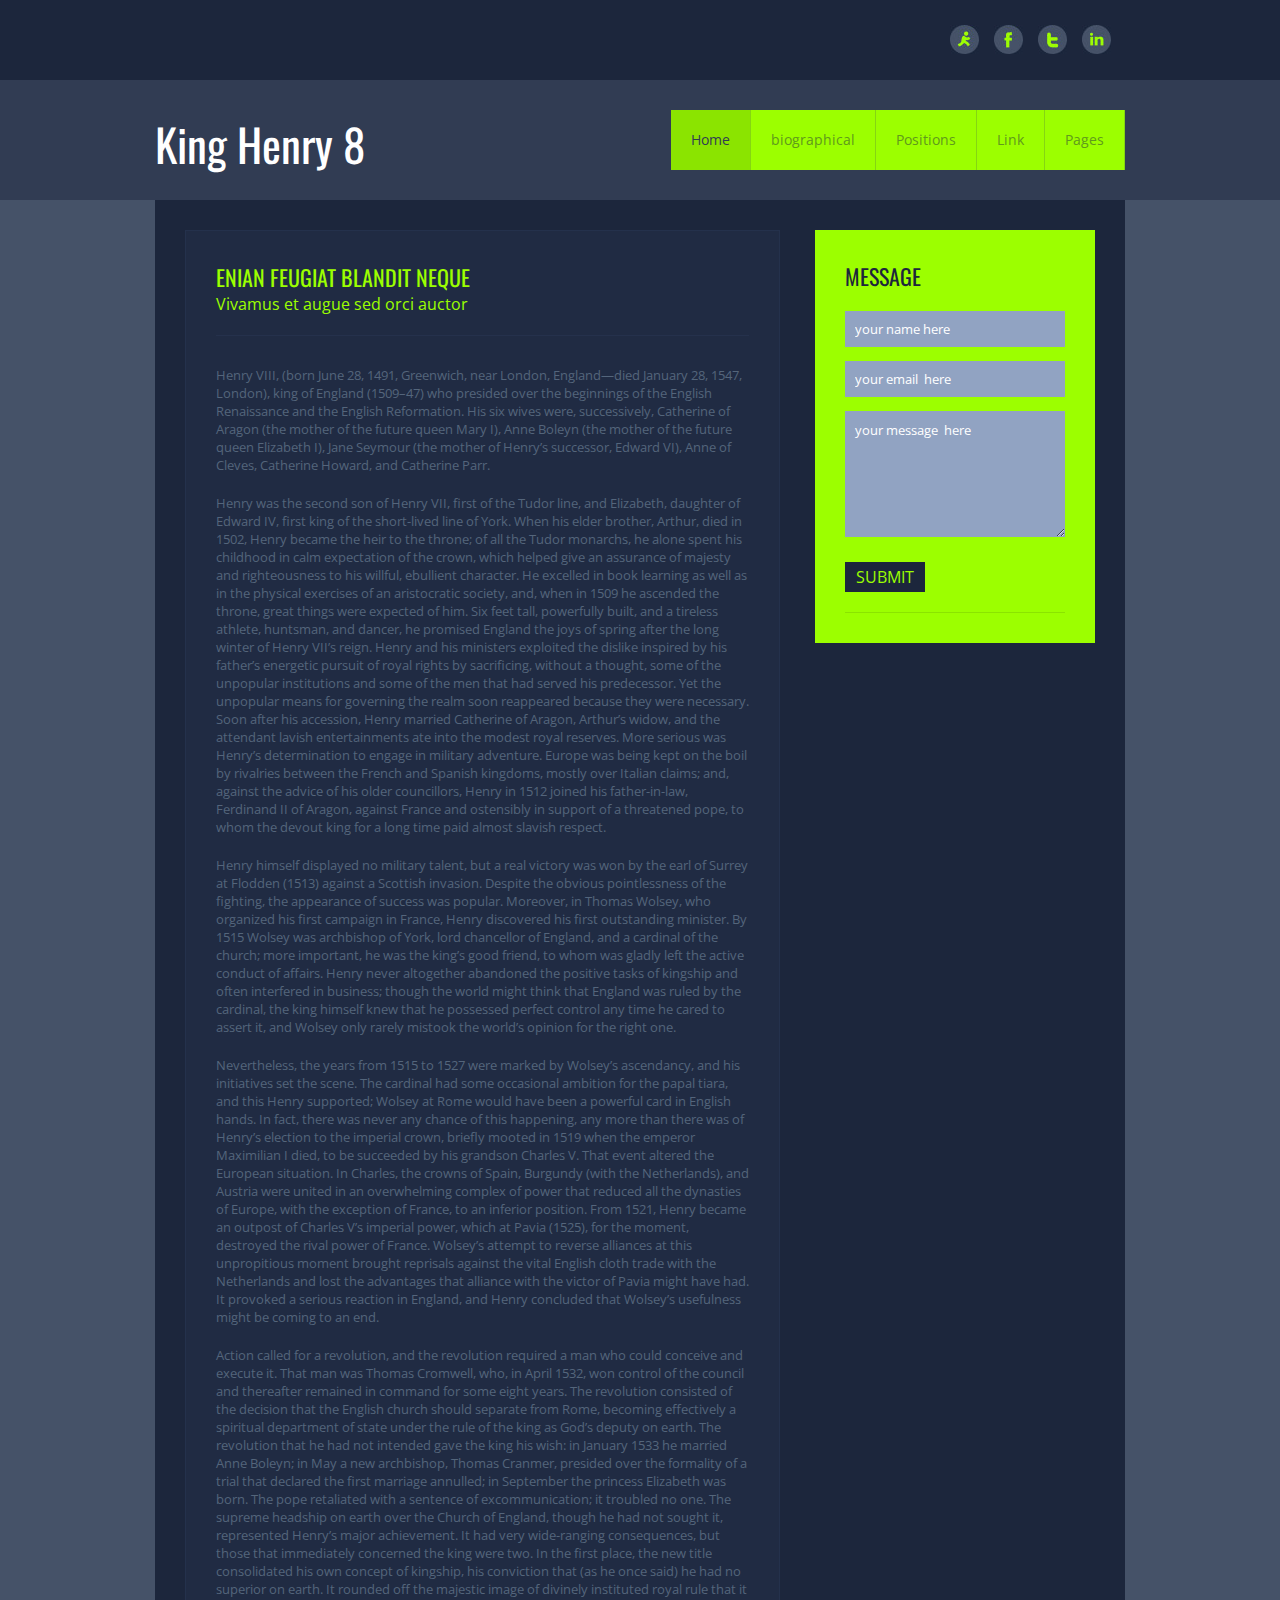
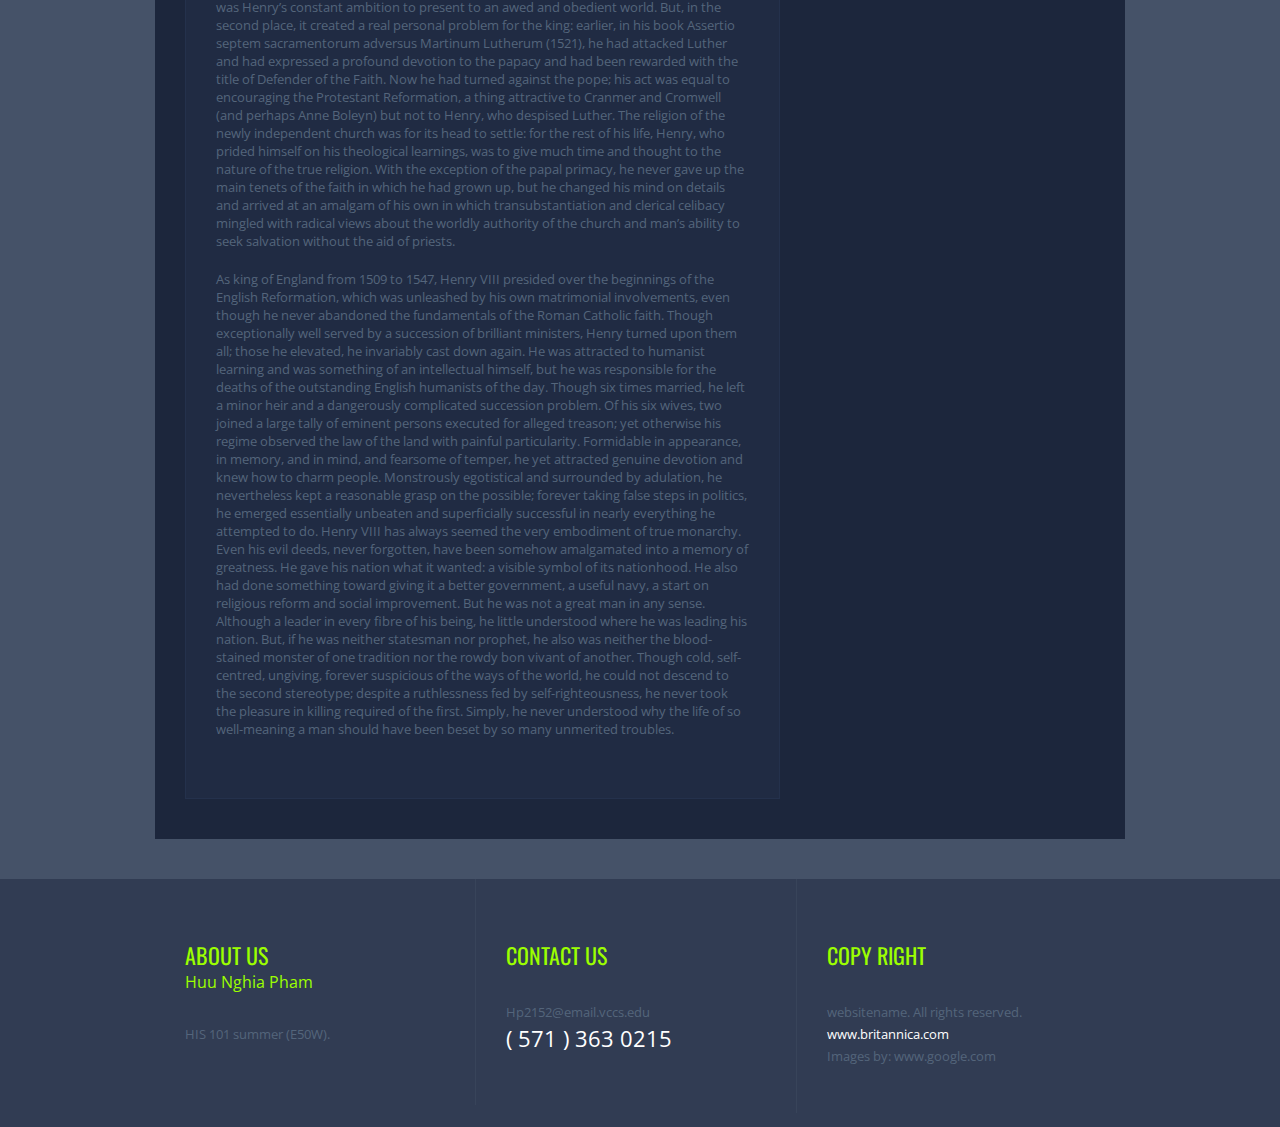
<file: about.html>
<!DOCTYPE html PUBLIC "-//W3C//DTD XHTML 1.0 Transitional//EN" "http://www.w3.org/TR/xhtml1/DTD/xhtml1-transitional.dtd">
<html xmlns="http://www.w3.org/1999/xhtml">
<head>
<meta http-equiv="Content-Type" content="text/html; charset=utf-8" />
<title>King Henry Eighth</title>
<link href="css/styles.css" rel="stylesheet" type="text/css" />
<link href='http://fonts.googleapis.com/css?family=Oswald|Open+Sans' rel='stylesheet' type='text/css'>
</head>
<body>
<div class="social-wrapper">
  <div class="row">
    <ul>
      <li><a href="#"><img src="images/social-1.jpg" alt="" /></a></li>
      <li><a href="#"><img src="images/social-2.jpg" alt="" /></a></li>
      <li><a href="#"><img src="images/social-3.jpg" alt="" /></a></li>
      <li class="no-padding"><a href="#"><img src="images/social-4.jpg" alt="" /></a></li>
    </ul>
    <div class="clear"></div>
  </div>
</div>
<div class="clear"></div>
<!-- end of SOCIAL ICONS -->
<div class="header">
  <div class="row">
    <div class="logo">
      <h1>King Henry 8</h1>
    </div>
    <div class="menu">
      <ul>
        <li><a target="_blank" href="index.html" class="active">Home</a></li>
        <li><a target="_blank" href="about.html">biographical</a></li>
        <li><a target="_blank" href="services.html">Positions</a> </li>
        <li> <a target="_blank" href="work.html">Link</a> </li>
        <li><a target="_blank" href="pages.html">Pages</a></li>
        <!-- <li><a target="_blank" href="contact.html">Contact</a></li> -->
      </ul>
    </div>
  </div>
  <div class="clear"></div>
</div>
<!-- end of MENU WRAPPER -->
<div class="page padding-bottom">
  <div class="content_wrap">
    <div class="left-panel">
      <div class="panel">
        <div class="title">
          <h1>ENIAN FEUGIAT BLANDIT NEQUE</h1>
          <h2>Vivamus et augue sed orci auctor</h2>
        </div>
        <div class="content">
          <p>Henry VIII, (born June 28, 1491, Greenwich, near London, England—died January 28, 1547, London), king of England (1509–47) who presided over the beginnings of the English Renaissance and the English Reformation. His six wives were, successively, Catherine of Aragon (the mother of the future queen Mary I), Anne Boleyn (the mother of the future queen Elizabeth I), Jane Seymour (the mother of Henry’s successor, Edward VI), Anne of Cleves, Catherine Howard, and Catherine Parr.</p>
          <p>Henry was the second son of Henry VII, first of the Tudor line, and Elizabeth, daughter of Edward IV, first king of the short-lived line of York. When his elder brother, Arthur, died in 1502, Henry became the heir to the throne; of all the Tudor monarchs, he alone spent his childhood in calm expectation of the crown, which helped give an assurance of majesty and righteousness to his willful, ebullient character. He excelled in book learning as well as in the physical exercises of an aristocratic society, and, when in 1509 he ascended the throne, great things were expected of him. Six feet tall, powerfully built, and a tireless athlete, huntsman, and dancer, he promised England the joys of spring after the long winter of Henry VII’s reign.

            Henry and his ministers exploited the dislike inspired by his father’s energetic pursuit of royal rights by sacrificing, without a thought, some of the unpopular institutions and some of the men that had served his predecessor. Yet the unpopular means for governing the realm soon reappeared because they were necessary. Soon after his accession, Henry married Catherine of Aragon, Arthur’s widow, and the attendant lavish entertainments ate into the modest royal reserves.
            
            More serious was Henry’s determination to engage in military adventure. Europe was being kept on the boil by rivalries between the French and Spanish kingdoms, mostly over Italian claims; and, against the advice of his older councillors, Henry in 1512 joined his father-in-law, Ferdinand II of Aragon, against France and ostensibly in support of a threatened pope, to whom the devout king for a long time paid almost slavish respect.</p>
          <p>Henry himself displayed no military talent, but a real victory was won by the earl of Surrey at Flodden (1513) against a Scottish invasion. Despite the obvious pointlessness of the fighting, the appearance of success was popular. Moreover, in Thomas Wolsey, who organized his first campaign in France, Henry discovered his first outstanding minister. By 1515 Wolsey was archbishop of York, lord chancellor of England, and a cardinal of the church; more important, he was the king’s good friend, to whom was gladly left the active conduct of affairs. Henry never altogether abandoned the positive tasks of kingship and often interfered in business; though the world might think that England was ruled by the cardinal, the king himself knew that he possessed perfect control any time he cared to assert it, and Wolsey only rarely mistook the world’s opinion for the right one.</p>
          <p>Nevertheless, the years from 1515 to 1527 were marked by Wolsey’s ascendancy, and his initiatives set the scene. The cardinal had some occasional ambition for the papal tiara, and this Henry supported; Wolsey at Rome would have been a powerful card in English hands. In fact, there was never any chance of this happening, any more than there was of Henry’s election to the imperial crown, briefly mooted in 1519 when the emperor Maximilian I died, to be succeeded by his grandson Charles V. That event altered the European situation. In Charles, the crowns of Spain, Burgundy (with the Netherlands), and Austria were united in an overwhelming complex of power that reduced all the dynasties of Europe, with the exception of France, to an inferior position. From 1521, Henry became an outpost of Charles V’s imperial power, which at Pavia (1525), for the moment, destroyed the rival power of France. Wolsey’s attempt to reverse alliances at this unpropitious moment brought reprisals against the vital English cloth trade with the Netherlands and lost the advantages that alliance with the victor of Pavia might have had. It provoked a serious reaction in England, and Henry concluded that Wolsey’s usefulness might be coming to an end.</p>
          <p>Action called for a revolution, and the revolution required a man who could conceive and execute it. That man was Thomas Cromwell, who, in April 1532, won control of the council and thereafter remained in command for some eight years. The revolution consisted of the decision that the English church should separate from Rome, becoming effectively a spiritual department of state under the rule of the king as God’s deputy on earth. The revolution that he had not intended gave the king his wish: in January 1533 he married Anne Boleyn; in May a new archbishop, Thomas Cranmer, presided over the formality of a trial that declared the first marriage annulled; in September the princess Elizabeth was born. The pope retaliated with a sentence of excommunication; it troubled no one.

            The supreme headship on earth over the Church of England, though he had not sought it, represented Henry’s major achievement. It had very wide-ranging consequences, but those that immediately concerned the king were two. In the first place, the new title consolidated his own concept of kingship, his conviction that (as he once said) he had no superior on earth. It rounded off the majestic image of divinely instituted royal rule that it was Henry’s constant ambition to present to an awed and obedient world. But, in the second place, it created a real personal problem for the king: earlier, in his book Assertio septem sacramentorum adversus Martinum Lutherum (1521), he had attacked Luther and had expressed a profound devotion to the papacy and had been rewarded with the title of Defender of the Faith. Now he had turned against the pope; his act was equal to encouraging the Protestant Reformation, a thing attractive to Cranmer and Cromwell (and perhaps Anne Boleyn) but not to Henry, who despised Luther. The religion of the newly independent church was for its head to settle: for the rest of his life, Henry, who prided himself on his theological learnings, was to give much time and thought to the nature of the true religion. With the exception of the papal primacy, he never gave up the main tenets of the faith in which he had grown up, but he changed his mind on details and arrived at an amalgam of his own in which transubstantiation and clerical celibacy mingled with radical views about the worldly authority of the church and man’s ability to seek salvation without the aid of priests.</p>
          <p>As king of England from 1509 to 1547, Henry VIII presided over the beginnings of the English Reformation, which was unleashed by his own matrimonial involvements, even though he never abandoned the fundamentals of the Roman Catholic faith. Though exceptionally well served by a succession of brilliant ministers, Henry turned upon them all; those he elevated, he invariably cast down again. He was attracted to humanist learning and was something of an intellectual himself, but he was responsible for the deaths of the outstanding English humanists of the day. Though six times married, he left a minor heir and a dangerously complicated succession problem. Of his six wives, two joined a large tally of eminent persons executed for alleged treason; yet otherwise his regime observed the law of the land with painful particularity. Formidable in appearance, in memory, and in mind, and fearsome of temper, he yet attracted genuine devotion and knew how to charm people. Monstrously egotistical and surrounded by adulation, he nevertheless kept a reasonable grasp on the possible; forever taking false steps in politics, he emerged essentially unbeaten and superficially successful in nearly everything he attempted to do.

            Henry VIII has always seemed the very embodiment of true monarchy. Even his evil deeds, never forgotten, have been somehow amalgamated into a memory of greatness. He gave his nation what it wanted: a visible symbol of its nationhood. He also had done something toward giving it a better government, a useful navy, a start on religious reform and social improvement. But he was not a great man in any sense. Although a leader in every fibre of his being, he little understood where he was leading his nation. But, if he was neither statesman nor prophet, he also was neither the blood-stained monster of one tradition nor the rowdy bon vivant of another. Though cold, self-centred, ungiving, forever suspicious of the ways of the world, he could not descend to the second stereotype; despite a ruthlessness fed by self-righteousness, he never took the pleasure in killing required of the first. Simply, he never understood why the life of so well-meaning a man should have been beset by so many unmerited troubles.</p>
          <!-- <p>Praesent dapibus, neque id cursus faucibus, tortor neque egestas augue, eu vulputate magna eros eu erat. Aliquam erat volutpat. Nam dui mi, tincidunt quis, accumsan porttitor, facilisis luctus, metus.Phasellus ultrices nulla quis nibh. Quisque a lectus. Donec consectetuer ligula vulputate sem tristique cursus. Nam nulla quam, gravida non, commodo a, sodales sit amet, nisi.</p>
          <p>Pellentesque fermentum dolor. Aliquam quam lectus, facilisis auctor, ultrices ut, elementum vulputate, nunc.Sed adipiscing ornare risus. Morbi est est, blandit sit amet, sagittis vel, euismod vel, velit.</p>
          <p> Mauris nibh felis, adipiscing varius, adipiscing in, lacinia vel, tellus. Suspendisse ac urna. Etiam pellentesque mauris ut lectus. Nunc tellus ante, mattis eget, gravida vitae, ultricies ac, leo.</p> -->
        </div>
      </div>
      <div class="clear"></div>
    </div>
    <div class="right-panel">
      <div class="contact-panel">
        <div class="title">
          <h1>MESSAGE</h1>
          <!-- <span>Vestibulum suscipit nib</span></div> -->
        <div class="form">
          <ul>
            <li>
              <input type="text"  class="text-field" value="your name here"/>
            </li>
            <li>
              <input name="" type="text"  class="text-field" value="your email  here"/>
            </li>
            <li>
              <textarea name="" cols="" rows="" class="textarea">your message  here
</textarea>
            </li>
          </ul>
          <div class="clear"></div>
        </div>
        <div class="controller">
          <div class="buttons">
            <h2><a href="#">SUBMIT</a></h2>
          </div>
          <div class="clear"></div>
        </div>
        <div class="clear"></div>
      </div>
      <div class="clear"></div>
      <!-- <div class="panel martop">
        <div class="title"> -->
          <!-- <h1>DUIS AT LACUS</h1>
          <h2>Sed sagittis mi scelerisque</h2>
        </div>
        <div class="content">
          <ul>
            <li><a href="#">Posuere justo velitet laotinoc us</a></li>
            <li><a href="#">Donec egestas diam sed odiotio</a></li>
            <li><a href="#">Integer eu nibh vitae massa kun</a></li>
            <li><a href="#">Lorem ipsum dolor sit amet, con</a></li>
          </ul>
        </div>
        <div class="clear"></div>
      </div>
      <div class="clear"></div>
      <div class="contact-panel padding-bottm">
        <div class="title"> -->
          <!-- <h1>ALIQUAM ADIPIS</h1>
          <span>Suspendisse ut urna enim</span></div> -->
        <!-- <div class="search">
          <ul>
            <li class="libg">
              <input type="text" class="search-filed" value="search here..."/>
            </li>
            <li><img src="images/search-bt.jpg" alt="" /></li>
          </ul> -->
        </div>
        <div class="clear"></div>
      </div>
    </div>
    <div class="clear"></div>
  </div>
  <!-- end of BOX WRAPPER -->
  <div class="clear"></div>
</div>
<div class="footer-wrapper">
  <div class="footer">
    <div class="panel">
      <div class="title">
        <h1>ABOUT US</h1>
        <h2>Huu Nghia Pham</h2>
        <div class="content">
          <P>HIS 101 summer (E50W).</P>
        </div>
      </div>
    </div>
    <div class="panel">
      <div class="title">
        <h1>CONTACT US</h1>
        <!-- <h2>Ipsum vestibulum non ferme</h2> -->
        <div class="content">
          <P><a target="_blank" href="Hp2152@email.vccs.edu">Hp2152@email.vccs.edu</a> </P>
          <h3>( 571 ) 363 0215</h3>
        </div>
      </div>
    </div>
    <div class="panel border-right">
      <div class="title">
        <h1>COPY RIGHT</h1>
        <!-- <h2>Ultrices dictum etut urna.</h2> -->
        <div class="content">
          <p>websitename. All rights reserved. </p>
          <p><a href="www.britannica.com" target="_blank" class="active">www.britannica.com</a> </p>
          <P>Images by: <a href="www.google.com" target="_blank"> www.google.com</a></P>
        </div>
      </div>
    </div>
  </div>
  <div class="clear"></div>
</div>
<!----footer-wrapper-------->
<!-- end of WRAPPER -->
</body>
</html>
</file>
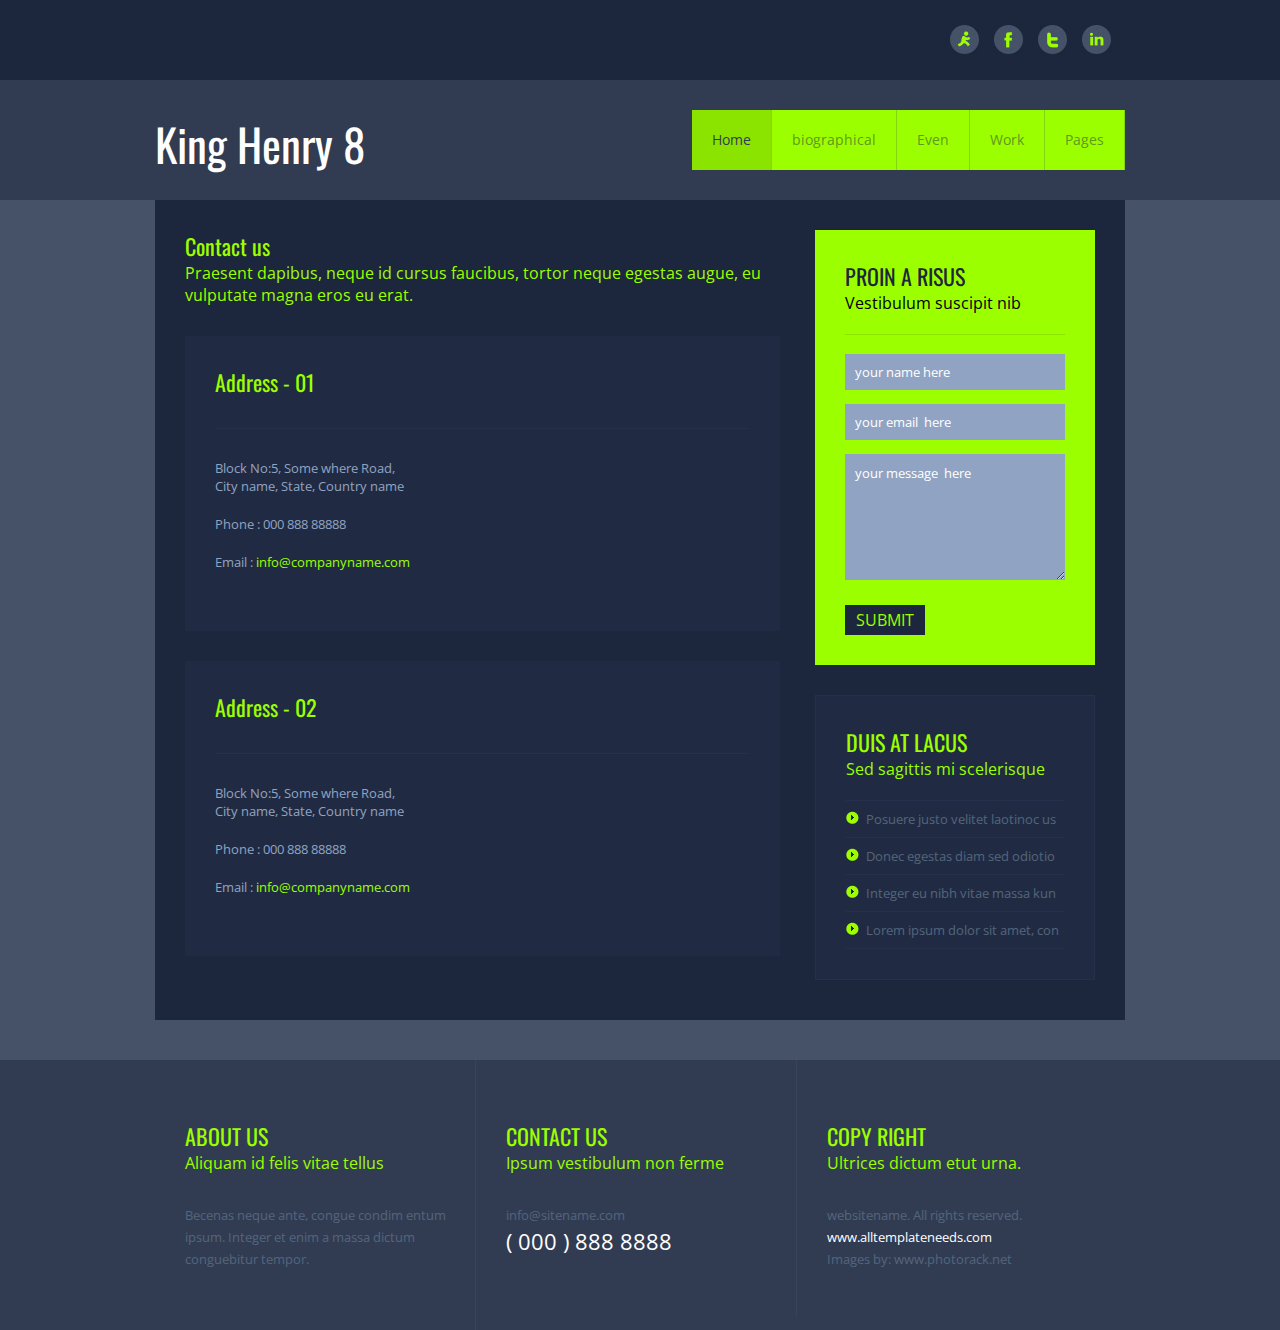
<file: contact.html>
<!DOCTYPE html PUBLIC "-//W3C//DTD XHTML 1.0 Transitional//EN" "http://www.w3.org/TR/xhtml1/DTD/xhtml1-transitional.dtd">
<html xmlns="http://www.w3.org/1999/xhtml">
<head>
<meta http-equiv="Content-Type" content="text/html; charset=utf-8" />
<title>King Henry Eighth</title>
<link href="css/styles.css" rel="stylesheet" type="text/css" />
<link href='http://fonts.googleapis.com/css?family=Oswald|Open+Sans' rel='stylesheet' type='text/css'>
</head>
<body>
<div class="social-wrapper">
  <div class="row">
    <ul>
      <li><a href="#"><img src="images/social-1.jpg" alt="" /></a></li>
      <li><a href="#"><img src="images/social-2.jpg" alt="" /></a></li>
      <li><a href="#"><img src="images/social-3.jpg" alt="" /></a></li>
      <li class="no-padding"><a href="#"><img src="images/social-4.jpg" alt="" /></a></li>
    </ul>
    <div class="clear"></div>
  </div>
</div>
<div class="clear"></div>
<!-- end of SOCIAL ICONS -->
<div class="header">
  <div class="row">
    <div class="logo">
      <h1>King Henry 8</h1>
    </div>
    <div class="menu">
      <ul>
        <li><a target="_blank" href="index.html" class="active">Home</a></li>
        <li><a target="_blank" href="about.html">biographical</a></li>
        <li><a target="_blank" href="services.html">Even</a> </li>
        <li> <a target="_blank" href="work.html">Work</a> </li>
        <li><a target="_blank" href="pages.html">Pages</a></li>
        <!-- <li><a target="_blank" href="contact.html">Contact</a></li> -->
      </ul>
    </div>
  </div>
  <div class="clear"></div>
</div>
<!-- end of MENU WRAPPER -->
<div class="page padding-bottom">
  <div class="content_wrap">
    <div class="left-panel">
      <div class="generic-content">
        <div class="title">
          <h1>Contact us</h1>
          <h2>Praesent dapibus, neque id cursus faucibus, tortor neque egestas augue, eu vulputate magna eros eu erat.</h2>
        </div>
        <div class="content">
          <div class="address martop">
            <div class="panel">
              <div class="title">
                <h1>Address - 01</h1>
              </div>
              <div class="content">
                <p>Block No:5, Some where Road,<br />
                  City name, State, Country name</p>
                <p class="padTop"><span>Phone :</span> 000 888 88888</p>
                <p><span>Email :</span> <a href="mailto:info@companyname.com">info@companyname.com</a></p>
              </div>
            </div>
            <div class="panel marginTop">
              <div class="title">
                <h1>Address - 02</h1>
              </div>
              <div class="content">
                <p>Block No:5, Some where Road,<br />
                  City name, State, Country name</p>
                <p class="padTop"><span>Phone :</span> 000 888 88888</p>
                <p><span>Email :</span> <a href="mailto:info@companyname.com">info@companyname.com</a></p>
              </div>
            </div>
          </div>
        </div>
      </div>
      <div class="clear"></div>
    </div>
    <div class="right-panel">
      <div class="contact-panel">
        <div class="title">
          <h1>PROIN A RISUS</h1>
          <span>Vestibulum suscipit nib</span></div>
        <div class="form">
          <ul>
            <li>
              <input type="text"  class="text-field" value="your name here"/>
            </li>
            <li>
              <input name="" type="text"  class="text-field" value="your email  here"/>
            </li>
            <li>
              <textarea name="" cols="" rows="" class="textarea">your message  here
</textarea>
            </li>
          </ul>
          <div class="clear"></div>
        </div>
        <div class="controller">
          <div class="buttons">
            <h2><a href="#">SUBMIT</a></h2>
          </div>
          <div class="clear"></div>
        </div>
        <div class="clear"></div>
      </div>
      <div class="clear"></div>
      <div class="panel martop">
        <div class="title">
          <h1>DUIS AT LACUS</h1>
          <h2>Sed sagittis mi scelerisque</h2>
        </div>
        <div class="content">
          <ul>
            <li><a href="#">Posuere justo velitet laotinoc us</a></li>
            <li><a href="#">Donec egestas diam sed odiotio</a></li>
            <li><a href="#">Integer eu nibh vitae massa kun</a></li>
            <li><a href="#">Lorem ipsum dolor sit amet, con</a></li>
          </ul>
        </div>
        <div class="clear"></div>
      </div>
      <div class="clear"></div>
    </div>
    <div class="clear"></div>
  </div>
  <!-- end of BOX WRAPPER -->
  <div class="clear"></div>
</div>
<div class="footer-wrapper">
  <div class="footer">
    <div class="panel">
      <div class="title">
        <h1>ABOUT US</h1>
        <h2>Aliquam id felis vitae tellus</h2>
        <div class="content">
          <P>Becenas neque ante,  congue condim
            entum ipsum. Integer et enim a massa dictum conguebitur tempor.</P>
        </div>
      </div>
    </div>
    <div class="panel">
      <div class="title">
        <h1>CONTACT US</h1>
        <h2>Ipsum vestibulum non ferme</h2>
        <div class="content">
          <P><a href="info@sitename.com">info@sitename.com</a> </P>
          <h3>( 000 ) 888 8888</h3>
        </div>
      </div>
    </div>
    <div class="panel border-right">
      <div class="title">
        <h1>COPY RIGHT</h1>
        <h2>Ultrices dictum etut urna.</h2>
        <div class="content">
          <p>websitename. All rights reserved. </p>
          <p><a href="www.alltemplateneeds.com" target="_blank" class="active">www.alltemplateneeds.com</a> </p>
          <P>Images by: <a href="www.photorack.net" target="_blank"> www.photorack.net</a></P>
        </div>
      </div>
    </div>
  </div>
  <div class="clear"></div>
</div>
<!----footer-wrapper-------->
<!-- end of WRAPPER -->
</body>
</html>
</file>
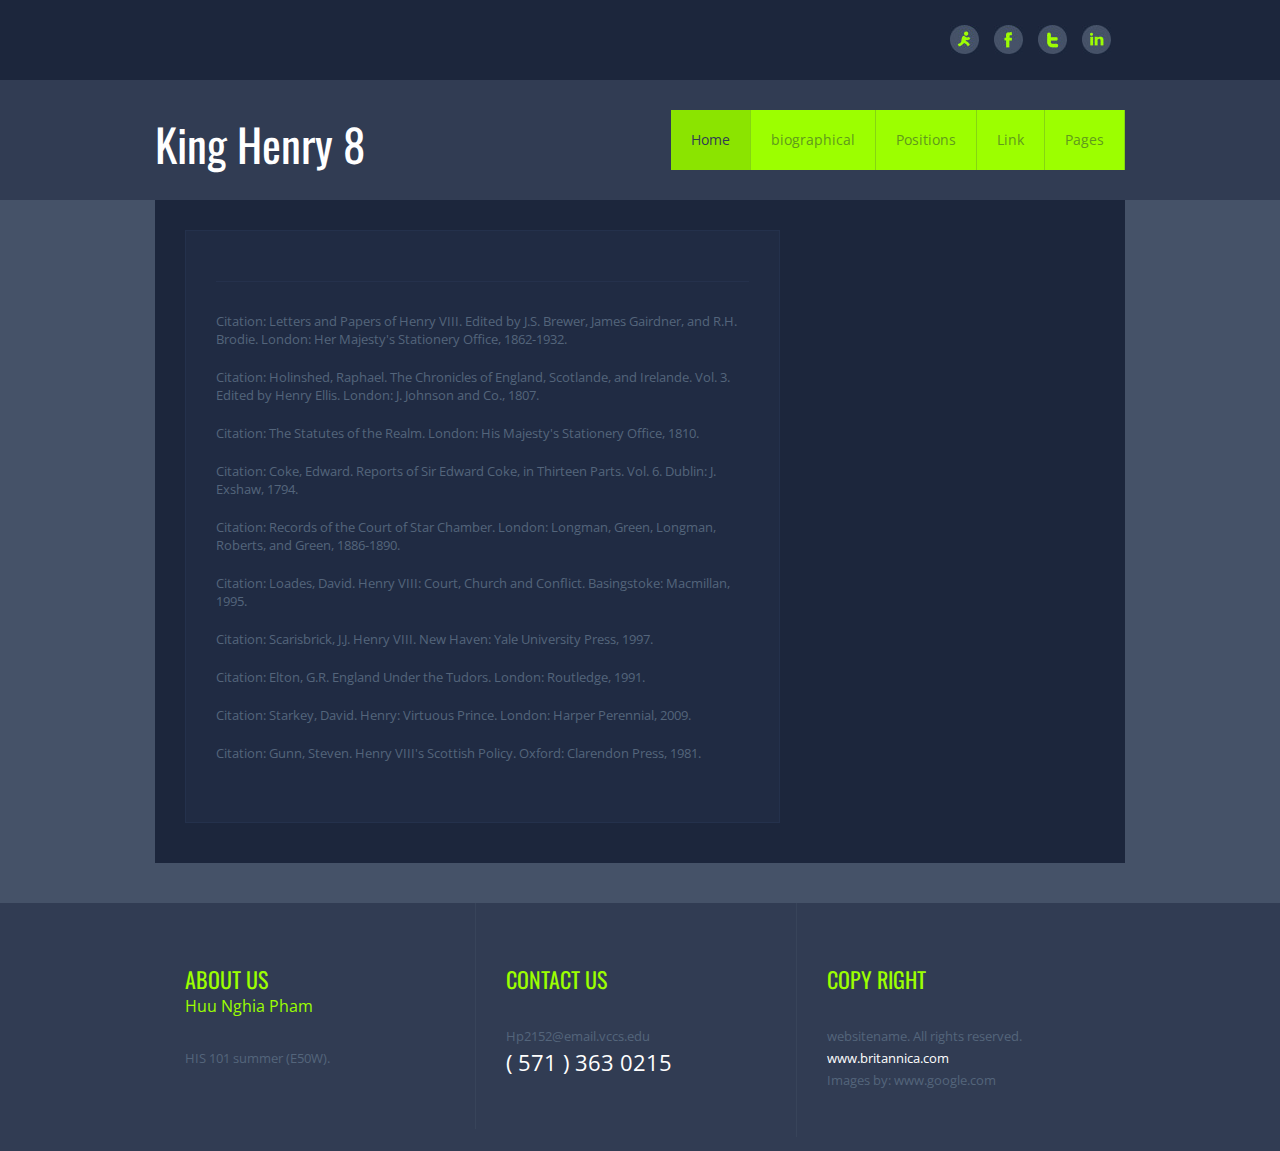
<file: pages.html>
<!DOCTYPE html PUBLIC "-//W3C//DTD XHTML 1.0 Transitional//EN" "http://www.w3.org/TR/xhtml1/DTD/xhtml1-transitional.dtd">
<html xmlns="http://www.w3.org/1999/xhtml">
<head>
<meta http-equiv="Content-Type" content="text/html; charset=utf-8" />
<title>King Henry Eighth</title>
<link href="css/styles.css" rel="stylesheet" type="text/css" />
<link href='http://fonts.googleapis.com/css?family=Oswald|Open+Sans' rel='stylesheet' type='text/css'>
</head>
<body>
<div class="social-wrapper">
  <div class="row">
    <ul>
      <li><a href="#"><img src="images/social-1.jpg" alt="" /></a></li>
      <li><a href="#"><img src="images/social-2.jpg" alt="" /></a></li>
      <li><a href="#"><img src="images/social-3.jpg" alt="" /></a></li>
      <li class="no-padding"><a href="#"><img src="images/social-4.jpg" alt="" /></a></li>
    </ul>
    <div class="clear"></div>
  </div>
</div>
<div class="clear"></div>
<!-- end of SOCIAL ICONS -->
<div class="header">
  <div class="row">
    <div class="logo">
      <h1>King Henry 8</h1>
    </div>
    <div class="menu">
      <ul>
        <li><a target="_blank" href="index.html" class="active">Home</a></li>
        <li><a target="_blank" href="about.html">biographical</a></li>
        <li><a target="_blank" href="services.html">Positions</a> </li>
        <li> <a target="_blank" href="work.html">Link</a> </li>
        <li><a target="_blank" href="pages.html">Pages</a></li>
        <!-- <li><a target="_blank" href="contact.html">Contact</a></li> -->
      </ul>
    </div>
  </div>
  <div class="clear"></div>
</div>
<!-- end of MENU WRAPPER -->
<div class="page padding-bottom">
  <div class="content_wrap">
    <div class="left-panel">
      <div class="panel">
        <div class="title">
          <!-- <h1>ENIAN FEUGIAT BLANDIT NEQUE</h1>
          <h2>Vivamus et augue sed orci auctor</h2> -->
        </div>
        <div class="content">
          <p>Citation: Letters and Papers of Henry VIII. Edited by J.S. Brewer, James Gairdner, and R.H. Brodie. London: Her Majesty's Stationery Office, 1862-1932.</p>
          <p>Citation: Holinshed, Raphael. The Chronicles of England, Scotlande, and Irelande. Vol. 3. Edited by Henry Ellis. London: J. Johnson and Co., 1807.</p>
          <p>Citation: The Statutes of the Realm. London: His Majesty's Stationery Office, 1810.</p>
          <p>Citation: Coke, Edward. Reports of Sir Edward Coke, in Thirteen Parts. Vol. 6. Dublin: J. Exshaw, 1794.</p>
          <p>Citation: Records of the Court of Star Chamber. London: Longman, Green, Longman, Roberts, and Green, 1886-1890.</p>
          <p>Citation: Loades, David. Henry VIII: Court, Church and Conflict. Basingstoke: Macmillan, 1995.</p>
          <p>Citation: Scarisbrick, J.J. Henry VIII. New Haven: Yale University Press, 1997.</p>
          <p>Citation: Elton, G.R. England Under the Tudors. London: Routledge, 1991.</p>
          <p> Citation: Starkey, David. Henry: Virtuous Prince. London: Harper Perennial, 2009.</p>
          <p> Citation: Gunn, Steven. Henry VIII's Scottish Policy. Oxford: Clarendon Press, 1981.</p>
        </div>
      </div>
      <div class="clear"></div>
    </div>
    <!-- <div class="right-panel">
      <div class="contact-panel">
        <div class="title"> -->
          <!-- <h1>PROIN A RISUS</h1>
          <span>Vestibulum suscipit nib</span></div>
        <div class="form">
          <ul>
            <li>
              <input type="text"  class="text-field" value="your name here"/>
            </li>
            <li>
              <input name="" type="text"  class="text-field" value="your email  here"/>
            </li>
            <li>
              <textarea name="" cols="" rows="" class="textarea">your message  here
</textarea>
            </li>
          </ul>
          <div class="clear"></div>
        </div>
        <div class="controller">
          <div class="buttons">
            <h2><a href="#">SUBMIT</a></h2>
          </div>
          <div class="clear"></div>
        </div>
        <div class="clear"></div>
      </div>
      <div class="clear"></div>
      <div class="panel martop">
        <div class="title">
          <h1>DUIS AT LACUS</h1>
          <h2>Sed sagittis mi scelerisque</h2>
        </div>
        <div class="content">
          <ul>
            <li><a href="#">Posuere justo velitet laotinoc us</a></li>
            <li><a href="#">Donec egestas diam sed odiotio</a></li>
            <li><a href="#">Integer eu nibh vitae massa kun</a></li>
            <li><a href="#">Lorem ipsum dolor sit amet, con</a></li>
          </ul>
        </div>
        <div class="clear"></div>
      </div>
      <div class="clear"></div>
      <div class="contact-panel padding-bottm">
        <div class="title">
          <h1>ALIQUAM ADIPIS</h1>
          <span>Suspendisse ut urna enim</span></div>
        <div class="search">
          <ul>
            <li class="libg">
              <input type="text" class="search-filed" value="search here..."/>
            </li>
            <li><img src="images/search-bt.jpg" alt="" /></li>
          </ul>
        </div> -->
        <div class="clear"></div>
      </div>
    </div>
    <div class="clear"></div>
  </div>
  <!-- end of BOX WRAPPER -->
  <div class="clear"></div>
</div>
<div class="footer-wrapper">
  <div class="footer">
    <div class="panel">
      <div class="title">
        <h1>ABOUT US</h1>
        <h2>Huu Nghia Pham </h2>
        <div class="content">
          <P>HIS 101 summer (E50W).</P>
        </div>
      </div>
    </div>
    <div class="panel">
      <div class="title">
        <h1>CONTACT US</h1>
        <!-- <h2>Ipsum vestibulum non ferme</h2> -->
        <div class="content">
          <P><a target="_blank" href="Hp2152@email.vccs.edu">Hp2152@email.vccs.edu</a> </P>
          <h3>( 571 ) 363 0215</h3>
        </div>
      </div>
    </div>
    <div class="panel border-right">
      <div class="title">
        <h1>COPY RIGHT</h1>
        <!-- <h2>Ultrices dictum etut urna.</h2> -->
        <div class="content">
          <p>websitename. All rights reserved. </p>
          <p><a target="_blank" href="www.britannica.com" target="_blank" class="active">www.britannica.com</a> </p>
          <P>Images by: <a target="_blank" href="www.google.com" target="_blank"> www.google.com</a></P>
        </div>
      </div>
    </div>
  </div>
  <div class="clear"></div>
</div>
<!----footer-wrapper-------->
<!-- end of WRAPPER -->
</body>
</html>
</file>
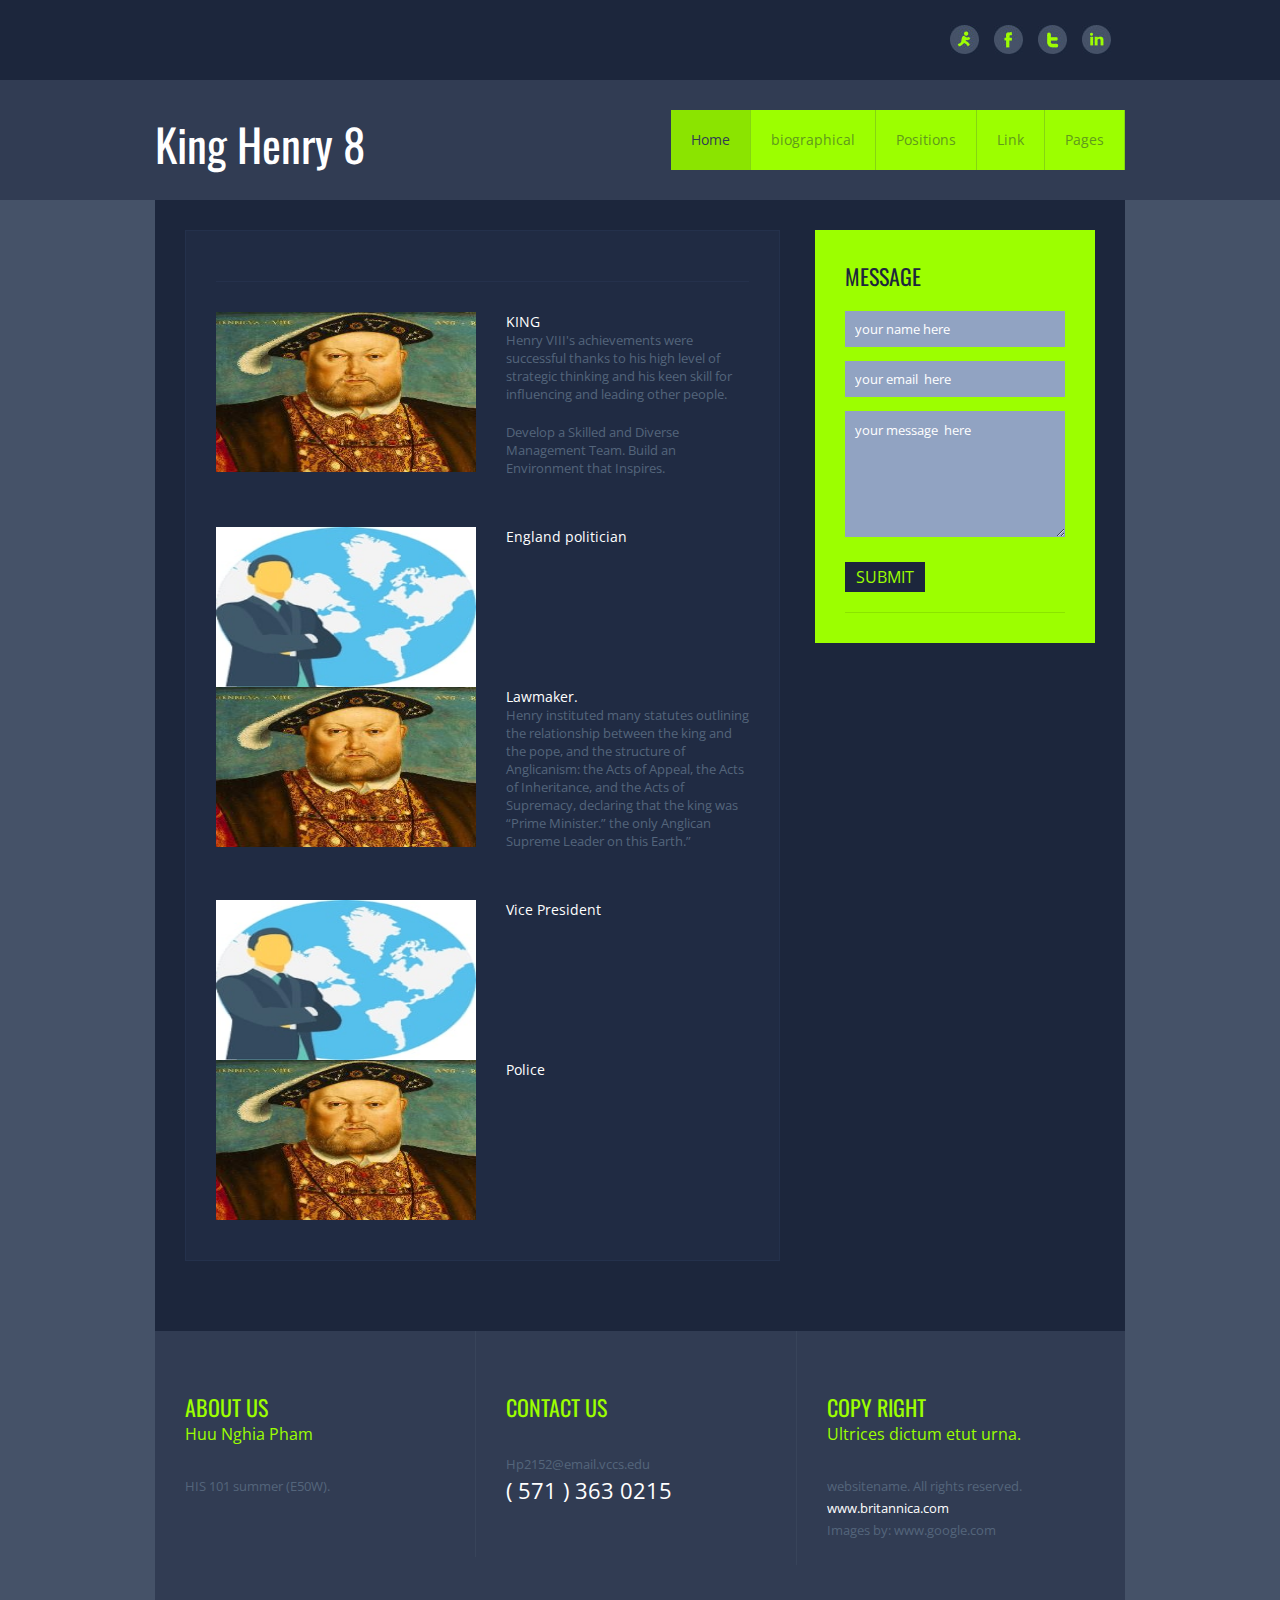
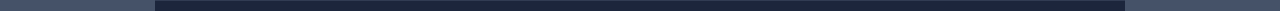
<file: services.html>
<!DOCTYPE html PUBLIC "-//W3C//DTD XHTML 1.0 Transitional//EN" "http://www.w3.org/TR/xhtml1/DTD/xhtml1-transitional.dtd">
<html xmlns="http://www.w3.org/1999/xhtml">
<head>
<meta http-equiv="Content-Type" content="text/html; charset=utf-8" />
<title>King Henry Eighth</title>
<link href="css/styles.css" rel="stylesheet" type="text/css" />
<link href='http://fonts.googleapis.com/css?family=Oswald|Open+Sans' rel='stylesheet' type='text/css'>
</head>
<body>
<div class="social-wrapper">
  <div class="row">
    <ul>
      <li><a href="#"><img src="images/social-1.jpg" alt="" /></a></li>
      <li><a href="#"><img src="images/social-2.jpg" alt="" /></a></li>
      <li><a href="#"><img src="images/social-3.jpg" alt="" /></a></li>
      <li class="no-padding"><a href="#"><img src="images/social-4.jpg" alt="" /></a></li>
    </ul>
    <div class="clear"></div>
  </div>
</div>
<div class="clear"></div>
<!-- end of SOCIAL ICONS -->
<div class="header">
  <div class="row">
    <div class="logo">
      <h1>King Henry 8</h1>
    </div>
    <div class="menu">
      <ul>
        <li><a target="_blank" href="index.html" class="active">Home</a></li>
        <li><a target="_blank" href="about.html">biographical</a></li>
        <li><a target="_blank" href="services.html">Positions</a> </li>
        <li> <a target="_blank" href="work.html">Link</a> </li>
        <li><a target="_blank" href="pages.html">Pages</a></li>
        <!-- <li><a target="_blank" href="contact.html">Contact</a></li> -->
      </ul>
    </div>
  </div>
  <div class="clear"></div>
</div>
<!-- end of MENU WRAPPER -->
<div class="page padding-bottom">
  <div class="content_wrap">
    <div class="left-panel">
      <div class="panel">
        <div class="title padBottom">
          <!-- <h1>Services</h1>
          <h2>Lorem ipsum dolor sit amet consectetur adipiscing elit </h2> -->
        </div>
        <div class="clear"></div>
        <div class="content marbottom30"> <img src="images/img2.jpg"/>
          <h3>KING</h3>
          <p>Henry VIII's achievements were successful thanks to his high level of strategic thinking and his keen skill for influencing and leading other people.</p>
          <p>Develop a Skilled and Diverse Management Team. Build an Environment that Inspires.</p>
        </div>
        <div class="clear"></div>
        <div class="content marbottom30"> <img src="images/img9.jpg"/>
          <h3>England politician</h3>
          <!-- <p>Sed egestas, ante et vulputate volutpat, eros pede semper est, vitae luctus metus libero eu augue. </p>
          <p>Morbi purus libero, faucibus adipiscing, commodo quis, gravida id, est. Sed lectus. Praesent elementum </p> -->
        </div>
        <div class="clear"></div>
        <div class="content marbottom30"> <img src="images/img2.jpg"/>
          <h3>Lawmaker.</h3>
          <!-- <p>Sed semper lorem at felis. Vestibulum volutpat, lacus a ultrices sagittis, mi neque euismod dui, eu pulvinar nunc sapien ornare </p> -->
          <p>Henry instituted many statutes outlining the relationship between the king and the pope, and the structure of Anglicanism: the Acts of Appeal, the Acts of Inheritance, and the Acts of Supremacy, declaring that the king was “Prime Minister.” the only Anglican Supreme Leader on this Earth.”</p>
        </div>
        <div class="clear"></div>
        <div class="content marbottom30"> <img src="images/img9.jpg"/>
          <h3>Vice President</h3>
          <!-- <p>Morbi interdum mollis sapien. Sed ac risus. Phasellus lacinia, magna a ullamcorper laoreet, </p> -->
          <!-- <p>ectus arcu pulvinar risus, vitae facilisis libero dolor a purus. Sed vel lacus. Mauris nibh felis, adipiscing varius</p> -->
        </div>
        <div class="clear"></div>
        <div class="content"> <img src="images/img2.jpg"/>
          <h3>Police</h3>
          <!-- <p>dipiscing in, lacinia vel, tellus. Suspendisse ac urna. Etiam pellentesque mauris ut lectus. </p> -->
          <!-- <p>Nunc tellus ante, mattis eget, gravida vitae, ultricies ac, leo. Integer leo pede, ornare a, lacinia eu, vulputate vel, nisl.</p> -->
        </div>
      </div>
      <div class="clear"></div>
    </div>
    <div class="right-panel">
      <div class="contact-panel">
        <div class="title">
          <h1>MESSAGE</h1>
          <!-- <span>Vestibulum suscipit nib</span></div> -->
        <div class="form">
          <ul>
            <li>
              <input type="text"  class="text-field" value="your name here"/>
            </li>
            <li>
              <input name="" type="text"  class="text-field" value="your email  here"/>
            </li>
            <li>
              <textarea name="" cols="" rows="" class="textarea">your message  here
</textarea>
            </li>
          </ul>
          <div class="clear"></div>
        </div>
        <div class="controller">
          <div class="buttons">
            <h2><a href="#">SUBMIT</a></h2>
          </div>
          <!-- <div class="clear"></div>
        </div>
        <div class="clear"></div>
      </div> -->
      <!-- <div class="clear"></div>
      <div class="panel martop">
        <div class="title">
          <h1>DUIS AT LACUS</h1>
          <h2>Sed sagittis mi scelerisque</h2>
        </div>
        <div class="content">
          <ul>
            <li><a href="#">Posuere justo velitet laotinoc us</a></li>
            <li><a href="#">Donec egestas diam sed odiotio</a></li>
            <li><a href="#">Integer eu nibh vitae massa kun</a></li>
            <li><a href="#">Lorem ipsum dolor sit amet, con</a></li>
          </ul>
        </div>
        <div class="clear"></div> -->
      <!-- </div>
      <div class="clear"></div>
      <div class="contact-panel padding-bottm">
        <div class="title">
          <h1>ALIQUAM ADIPIS</h1>
          <span>Suspendisse ut urna enim</span></div>
        <div class="search"> -->
          <!-- <ul>
            <li class="libg">
              <input type="text" class="search-filed" value="search here..."/>
            </li>
            <li><img src="images/search-bt.jpg" alt="" /></li> -->
          </ul>
        </div>
        <div class="clear"></div>
      </div>
    </div>
    <div class="clear"></div>
  </div>
  <!-- end of BOX WRAPPER -->
  <div class="clear"></div>
</div>
<div class="footer-wrapper">
  <div class="footer">
    <div class="panel">
      <div class="title">
        <h1>ABOUT US</h1>
        <h2>Huu Nghia Pham </h2>
        <div class="content">
          <P>HIS 101 summer (E50W).</P>
        </div>
      </div>
    </div>
    <div class="panel">
      <div class="title">
        <h1>CONTACT US</h1>
        <!-- <h2>Ipsum vestibulum non ferme</h2> -->
        <div class="content">
          <P><a target="_blank" href="Hp2152@email.vccs.edu">Hp2152@email.vccs.edu</a> </P>
          <h3>( 571 ) 363 0215</h3>
        </div>
      </div>
    </div>
    <div class="panel border-right">
      <div class="title">
        <h1>COPY RIGHT</h1>
        <h2>Ultrices dictum etut urna.</h2>
        <div class="content">
          <p>websitename. All rights reserved. </p>
          <p><a target="_blank" href="www.britannica.com" target="_blank" class="active">www.britannica.com</a> </p>
          <P>Images by: <a target="_blank" href="www.google.com" target="_blank"> www.google.com</a></P>
        </div>
      </div>
    </div>
  </div>
  <div class="clear"></div>
</div>
<!----footer-wrapper-------->
<!-- end of WRAPPER -->
</body>
</html>
</file>
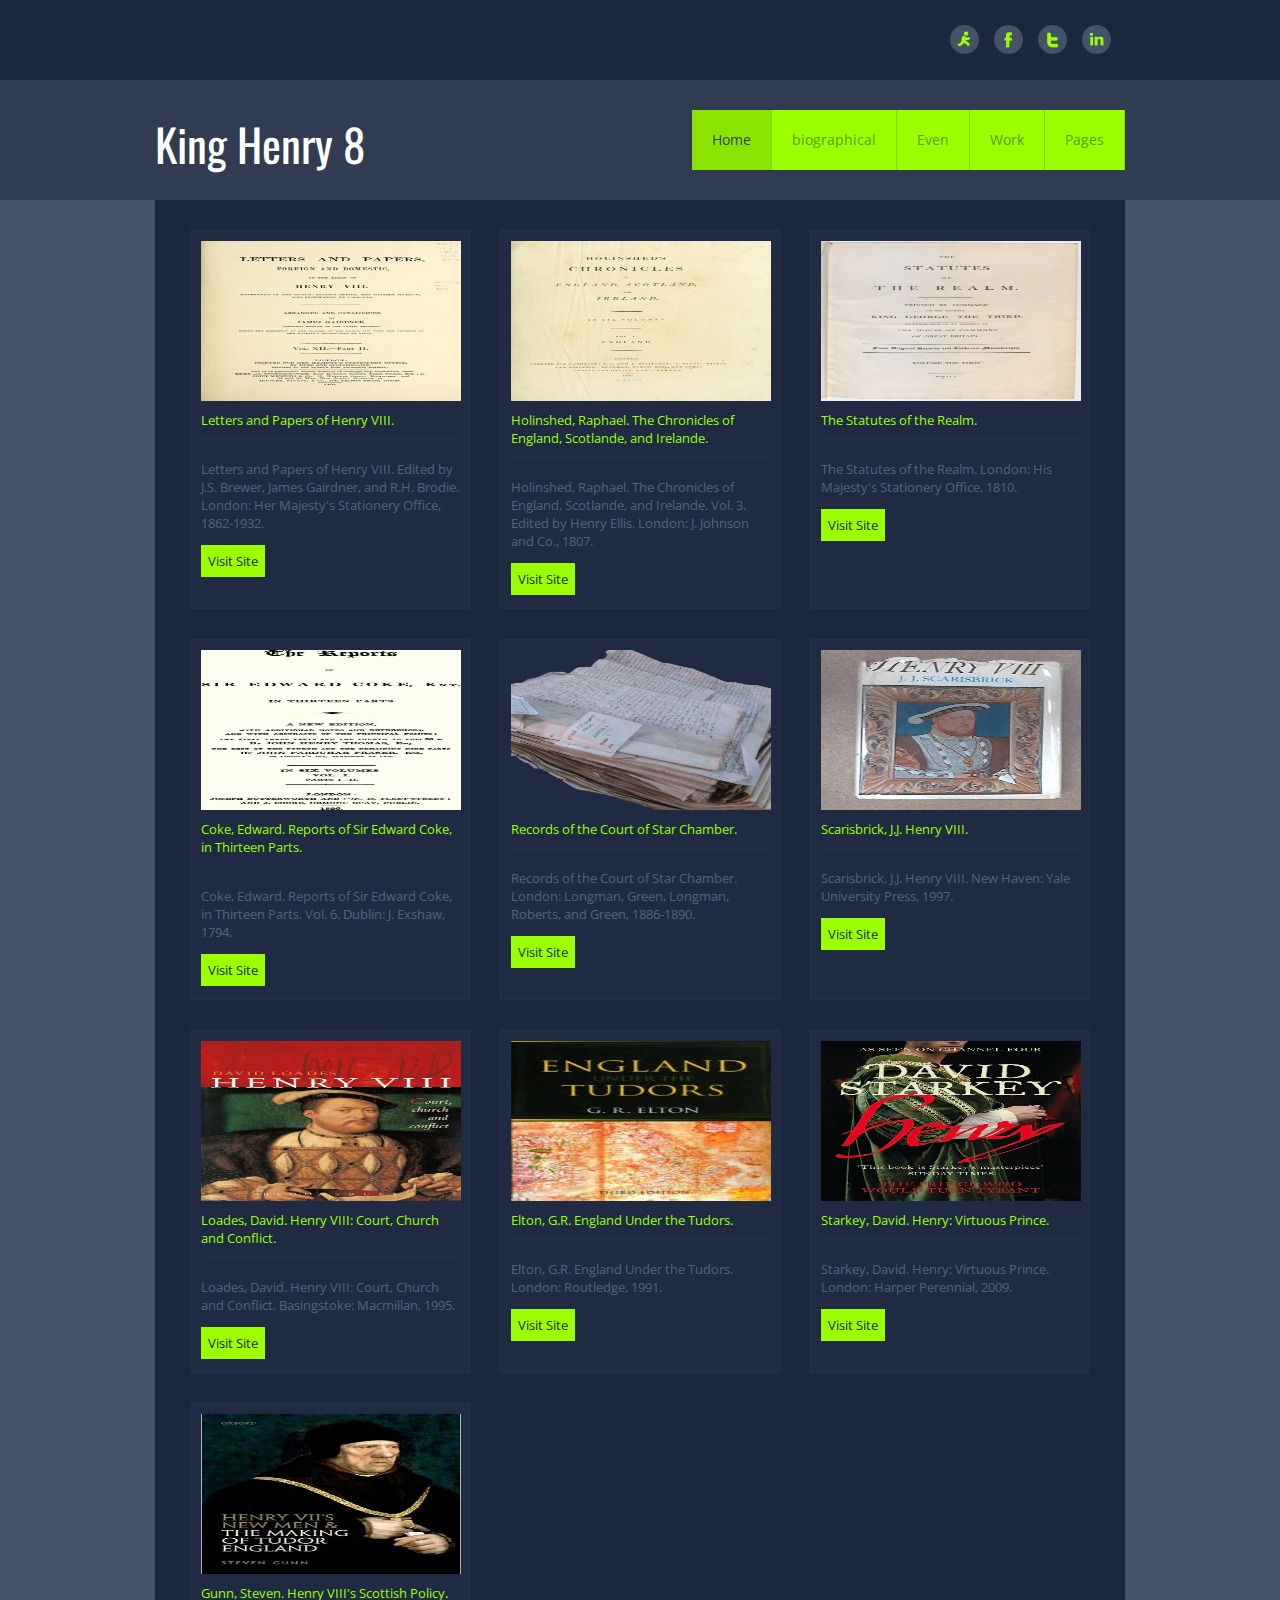
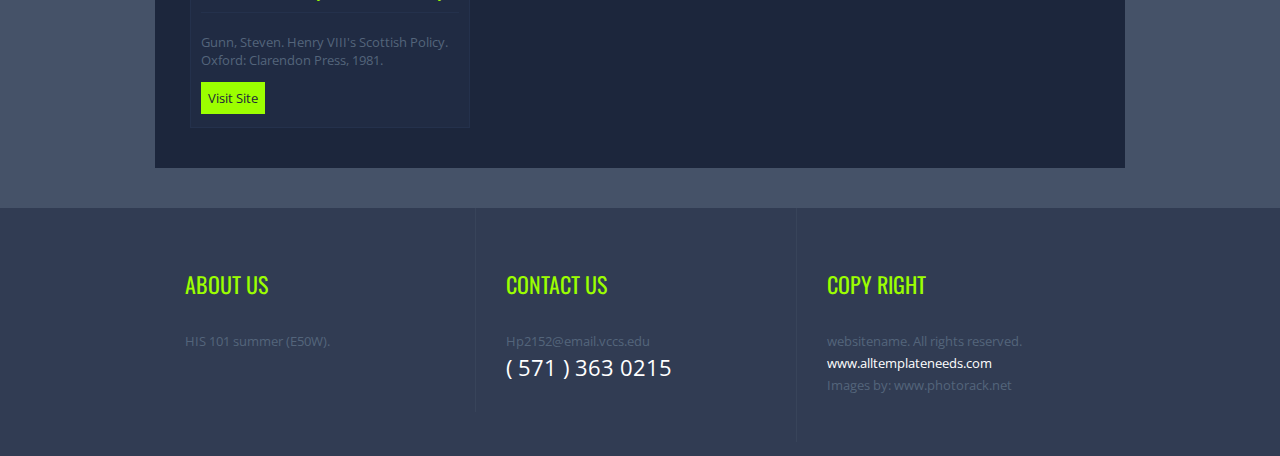
<file: work.html>
<!DOCTYPE html PUBLIC "-//W3C//DTD XHTML 1.0 Transitional//EN" "http://www.w3.org/TR/xhtml1/DTD/xhtml1-transitional.dtd">
<html xmlns="http://www.w3.org/1999/xhtml">
  <head>
    <meta http-equiv="Content-Type" content="text/html; charset=utf-8" />
    <title>King Henry Eighth</title>
    <link href="css/styles.css" rel="stylesheet" type="text/css" />
    <link
      href="http://fonts.googleapis.com/css?family=Oswald|Open+Sans"
      rel="stylesheet"
      type="text/css"
    />
  </head>
  <body>
    <div class="social-wrapper">
      <div class="row">
        <ul>
          <li>
            <a target="_blank" href="#"
              ><img src="images/social-1.jpg" alt=""
            /></a>
          </li>
          <li>
            <a target="_blank" href="#"
              ><img src="images/social-2.jpg" alt=""
            /></a>
          </li>
          <li>
            <a target="_blank" href="#"
              ><img src="images/social-3.jpg" alt=""
            /></a>
          </li>
          <li class="no-padding">
            <a target="_blank" href="#"
              ><img src="images/social-4.jpg" alt=""
            /></a>
          </li>
        </ul>
        <div class="clear"></div>
      </div>
    </div>
    <div class="clear"></div>
    <!-- end of SOCIAL ICONS -->
    <div class="header">
      <div class="row">
        <div class="logo">
          <h1>King Henry 8</h1>
        </div>
        <div class="menu">
          <ul>
            <li>
              <a
                target="_blank"
                target="_blank"
                href="index.html"
                class="active"
                >Home</a
              >
            </li>
            <li><a target="_blank" href="about.html">biographical</a></li>
            <li><a target="_blank" href="services.html">Even</a></li>
            <li><a target="_blank" href="work.html">Work</a></li>
            <li><a target="_blank" href="pages.html">Pages</a></li>
            <!-- <li><a target="_blank" href="contact.html">Contact</a></li> -->
          </ul>
        </div>
      </div>
      <div class="clear"></div>
    </div>
    <!-- end of MENU WRAPPER -->
    <div class="page padding-bottom">
      <div class="content_wrap">
        <div class="portfolio">
          <!-- <div class="title">
        <h1>Work</h1>
        <h2>Praesent dapibus, neque id cursus faucibus, tortor neque egestas augue, eu vulputate magna eros eu erat. Aliquam erat volutpat. Nam dui mi, tincidunt quis, accumsan porttitor, facilisis luctus, metus hasellus ultrices nulla quis nibh. Quisque a lectus.</h2>
      </div> -->
          <div class="panel marRight30">
            <div class="content">
              <img src="images/Letter-and-papers-L.jpg" />
              <p><span>Letters and Papers of Henry VIII.</span></p>
              <p>
                Letters and Papers of Henry VIII. Edited by J.S. Brewer, James
                Gairdner, and R.H. Brodie. London: Her Majesty's Stationery
                Office, 1862-1932.
              </p>
              <a
                href="https://www.british-history.ac.uk/letters-papers-hen8/vol21/no2"
                >Visit Site</a
              >
            </div>
          </div>
          <div class="panel marRight30">
            <div class="content">
              <img src="images/Holinshed-L.jpg" />
              <p>
                <span
                  >Holinshed, Raphael. The Chronicles of England, Scotlande, and
                  Irelande.</span
                >
              </p>
              <p>
                Holinshed, Raphael. The Chronicles of England, Scotlande, and
                Irelande. Vol. 3. Edited by Henry Ellis. London: J. Johnson and
                Co., 1807.
              </p>
              <a
                target="_blank"
                href="https://archive.org/details/holinshedschroni06holi"
                >Visit Site</a
              >
            </div>
          </div>
          <div class="panel">
            <div class="content">
              <img src="images/statutes-realm-20-g-4-001.jpg" />
              <p><span>The Statutes of the Realm.</span></p>
              <p>
                The Statutes of the Realm. London: His Majesty's Stationery
                Office, 1810.
              </p>
              <a
                target="_blank"
                href="https://statutes.org.uk/site/collections/british-and-irish/statutes-of-the-realm/"
                >Visit Site</a
              >
            </div>
          </div>
          <div class="panel marRight30">
            <div class="content">
              <img src="images/coke_.jpg" />
              <p>
                <span
                  >Coke, Edward. Reports of Sir Edward Coke, in Thirteen
                  Parts.</span
                >
              </p>
              <p>
                Coke, Edward. Reports of Sir Edward Coke, in Thirteen Parts.
                Vol. 6. Dublin: J. Exshaw, 1794.
              </p>
              <a
                target="_blank"
                href="https://onlinebooks.library.upenn.edu/webbin/book/lookupid?key=ha102177278"
                >Visit Site</a
              >
            </div>
          </div>
          <div class="panel marRight30">
            <div class="content">
              <img src="images/stac-8.7.jpg" />
              <p><span>Records of the Court of Star Chamber.</span></p>
              <p>
                Records of the Court of Star Chamber. London: Longman, Green,
                Longman, Roberts, and Green, 1886-1890.
              </p>
              <a
                target="_blank"
                href="https://discovery.nationalarchives.gov.uk/details/r/C249"
                >Visit Site</a
              >
            </div>
          </div>
          <div class="panel">
            <div class="content">
              <img src="images/henry_.jpg" />
              <p>
                <span>Scarisbrick, J.J. Henry VIII.</span>
              </p>
              <p>
                Scarisbrick, J.J. Henry VIII. New Haven: Yale University Press,
                1997.
              </p>
              <a
                target="_blank"
                href="https://archive.org/details/henryviii0000scar"
                >Visit Site</a
              >
            </div>
          </div>
          <div class="panel marRight30">
            <div class="content">
              <img src="images/Court.jpg" />
              <p>
                <span
                  >Loades, David. Henry VIII: Court, Church and Conflict.</span
                >
              </p>
              <p>
                Loades, David. Henry VIII: Court, Church and Conflict.
                Basingstoke: Macmillan, 1995.
              </p>
              <a
                target="_blank"
                href="https://archive.org/details/henryviiicourtch0000load"
                >Visit Site</a
              >
            </div>
          </div>

          <div class="panel marRight30">
            <div class="content">
              <img src="images/Elton.jpg" />
              <p>
                <span>Elton, G.R. England Under the Tudors.</span>
              </p>
              <p>
                Elton, G.R. England Under the Tudors. London: Routledge, 1991.
              </p>
              <a
                target="_blank"
                href="https://www.taylorfrancis.com/books/mono/10.4324/9780203825426/england-tudors-elton"
                >Visit Site</a
              >
            </div>
          </div>

          <div class="panel">
            <div class="content">
              <img src="images/David.jpg" />
              <p><span>Starkey, David. Henry: Virtuous Prince.</span></p>
              <p>
                Starkey, David. Henry: Virtuous Prince. London: Harper
                Perennial, 2009.
              </p>
              <a
                target="_blank"
                href="https://archive.org/details/henryvirtuouspri0000star"
                >Visit Site</a
              >
            </div>
          </div>
          <div class="panel">
            <div class="content">
              <img src="images/Gunn_Charles Brandon_0.jpg" />
              <p><span>Gunn, Steven. Henry VIII's Scottish Policy.</span></p>
              <p>
                Gunn, Steven. Henry VIII's Scottish Policy. Oxford: Clarendon
                Press, 1981.
              </p>
              <a target="_blank" href="https://www.jstor.org/stable/24428245"
                >Visit Site</a
              >
            </div>
          </div>
        </div>
        <div class="clear"></div>
      </div>
      <!-- end of BOX WRAPPER -->

      <div class="clear"></div>
    </div>
    <div class="footer-wrapper">
      <div class="footer">
        <div class="panel">
          <div class="title">
            <h1>ABOUT US</h1>
            <!-- <h2>Aliquam id felis vitae tellus</h2> -->
            <div class="content">
              <p>HIS 101 summer (E50W).</p>
            </div>
          </div>
        </div>
        <div class="panel">
          <div class="title">
            <h1>CONTACT US</h1>
            <!-- <h2>Ipsum vestibulum non ferme</h2> -->
            <div class="content">
              <p><a href="info@sitename.com">Hp2152@email.vccs.edu</a></p>
              <h3>( 571 ) 363 0215</h3>
            </div>
          </div>
        </div>
        <div class="panel border-right">
          <div class="title">
            <h1>COPY RIGHT</h1>
            <!-- <h2>Ultrices dictum etut urna.</h2> -->
            <div class="content">
              <p>websitename. All rights reserved.</p>
              <p>
                <a
                  href="www.alltemplateneeds.com"
                  target="_blank"
                  class="active"
                  >www.alltemplateneeds.com</a
                >
              </p>
              <p>
                Images by:
                <a target="_blank" href="www.photorack.net" target="_blank">
                  www.photorack.net</a
                >
              </p>
            </div>
          </div>
        </div>
      </div>
      <div class="clear"></div>
    </div>
    <!----footer-wrapper-------->
    <!-- end of WRAPPER -->
  </body>
</html>
</file>
<file: css/styles.css>
/*-------------------------------------------------
GLOBALS CLASSES
-------------------------------------------------*/
*{margin:0; padding:0;}
body{ font-family: 'Open Sans', sans-serif; background:#455268;}
img{border:0;}
h1{font-family: 'Oswald', sans-serif; font-weight:normal;}
h2{font-family: 'Open Sans', sans-serif; font-weight:normal; font-size:16px;}
h3{font-family: 'Open Sans', sans-serif; font-weight:normal; font-size:14px; color:#fff; }
/*h2{font-family: 'Oswald', sans-serif; font-weight:normal; font-size:16px;}
*/p{font-family: 'Open Sans', sans-serif; font-size:13px; padding-bottom:20px;}
a{color:#9cff00; text-decoration:none;}
a:hover{ color:#91a3c2;}
/*h2{font-family: 'Open Sans', sans-serif;}
*//*--------------------------------------- 
GENERAL CLASS
----------------------------------------*/
.marRight30{margin-right:30px;}
.martop{margin-top:30px;}
.marbottom30{ margin-bottom:30px;}
.padding-bottom{padding-bottom:10px;}
.floatRight{float:right;}
.floatLeft{float:left;}
.clear{clear:both;}
.row{ width:970px; margin:0 auto; overflow:hidden; }
.page{width:970px; background:#1c263c; margin:0 auto;}
.wrapper{background:#1c263c; margin:0 auto; width:970px;}
.panel{ overflow:hidden;}
.controller{}
.title{}
.content{}
.buttons{ width:80px; height:30px;}
.form{}
.text-field{ background:#91a3c2; width:200px; height:16px; padding:10px; border:none; font-family: 'Open Sans', sans-serif; font-size:13px; color:#fff;}
.textarea{background:#91a3c2; width:200px; height:106px; padding:10px; border:none; font-family: 'Open Sans', sans-serif; font-size:13px; color:#fff; overflow:auto;}
/*-------------------------------------------------
SOCIAL NETWORKING CLASSES
-------------------------------------------------*/
.social-wrapper{ background:#1c263c; height:55px; padding-top:25px;}
.social-wrapper .row{}
.social-wrapper .row ul{width:175px; float:right; list-style:none;}
.social-wrapper .row ul li{float:left; padding-right:15px;}
.social-wrapper .row ul li.no-padding{float:left; padding-right:0px;}
/*-------------------------------------------------
MENU  CLASSES
-------------------------------------------------*/
.header{background:#313c53; height:60px; padding-top:30px; padding-bottom:30px; overflow:hidden;}
.logo{float:left; width:240px;}
.logo h1{ font-size:45px; color:#ffffff;}
.menu{float:right; width:auto; }
.menu ul li{ width:auto; float:left; list-style:none; }
.menu ul li a{float:left; text-decoration:none; color:#609a1c; font-size:14px; display:block; height:60px; line-height:60px; padding-left:20px; padding-right:20px; background:#9cff00; border-right:1px solid #85d612;}
.menu ul li a:hover{ color:#313c53; background:#8be400;}
.menu ul li a.active{ color:#313c53; background:#8be400;}
/*-------------------------------------------------
BANNER  CLASSES
-------------------------------------------------*/
.banner-wrapper{width:1030px; margin:0 auto;}
.banner-wrapper .row{background:#1c263c;}
.banner-wrapper .controller{padding-top:30px; padding-bottom:30px; float:right;}
.banner-wrapper .controller ul li{padding-right:10px; float:left; list-style:none;}
.banner-wrapper .banner{width:1030px; margin:0 auto;}
.banner .banner-bg{background:url(../images/banner-bg.jpg) no-repeat center; width:910px; height:498px; padding:0px 60px 0px 60px;}
.banner-bg .panel{float:left; width:450px; padding-top:100px;}
.banner-bg .panel .title h1{ color:#1c263c; font-size:33px;}
.banner-bg .panel .content p{ font-size:20px; color:#768297; padding-top:30px;}
.banner-button{width:200px; height:50px; background:#455268; border-left:#9cff00 solid 10px; text-align:center;margin-top:35px;}
.banner-bg .panel .banner-button:hover{ background:#9cff00; border-left:#455268 solid 10px;}
.banner-button a{color:#b6c0d2; line-height:50px; text-align:center; text-decoration:none; font-family: 'Oswald', sans-serif; font-size:18px;}
.banner-button a:hover{color:#455268; line-height:50px; text-align:center; cursor: pointer;}
.banner-bg .banner-img{ float:left; width:458px;}

/*-------------------------------------------------
BOX CLASSES
-------------------------------------------------*/
.boxs1{float:left; background:#202b43; width:263px; padding:50px 30px 50px 30px;}
.boxs2{float:left; background:#25314d; width:263px; padding:50px 30px 50px 30px;}
.boxs3{float:left; background:#2a3856; width:263px; padding:50px 30px 50px 30px;}
.title h1{ font-size:22px; color:#9cff00; font-weight:normal;}
.title h2{ font-size:16px; color:#9cff00;}
.panel-img{ margin:0 auto; padding:20px 0px 20px 0px; width:260px;}
.content p{ color:#54657b;}
.controller .buttons{ background:#9cff00; line-height:30px; text-align:center; float:left;}
.controller .buttons:hover{ background:#91a3c2; line-height:30px;}
.controller .buttons a{ text-decoration:none; color:#1c263c;}
.controller .buttons a:hover{color:#9cff00;}
/*-------------------------------------------------
CONTENT CLASSES
-------------------------------------------------*/
.content_wrap{margin:0 auto; padding:30px 30px 0px 30px;}
.content img{width: 260px; height: 160px;}
/*-------------------------------------------------
LEFT-PANEL CLASSES
-------------------------------------------------*/
.left-panel{width:595px; float:left; margin-right:35px;}
.left-panel .panel{ border:#24314c solid 1px; padding:30px 30px 40px 30px; background:#202b43; margin-bottom:30px;}
.left-panel .panel .title{ border-bottom:#25314c solid 1px; padding-bottom:20px; margin-bottom:30px;}
.panel .title .icons{ width:39px; height:39px; float:left; padding-right:20px;}
.left-panel .panel .content img{ float:left; margin-right:30px;}
/*-------------------------------------------------
RIGHT-PANEL CLASSES
-------------------------------------------------*/
.right-panel{width:280px; float:left;}
.right-panel .panel{ border:#24314c solid 1px; padding:30px 30px 30px 30px; background:#202b43; margin-bottom:30px; overflow:auto;}
.right-panel .panel .title{ border-bottom:#25314c solid 1px; padding-bottom:20px;}
.right-panel .panel .content ul{padding-left:0px;}
.right-panel .panel .content ul li{ list-style: url(../images/arrow-small.jpg) inside; border-bottom:#25314c solid 1px;line-height:35px;}
.right-panel .panel .content ul li a{text-decoration:none; font-family: 'Open Sans', sans-serif; font-size:13px; color:#54657b;}
.right-panel .panel .content ul li a:hover{color:#9cff00;}

.right-panel .contact-panel{background:#9cff00; padding:30px 30px 30px 30px;}
.contact-panel .title{border-bottom:#8be400 solid 1px; padding-bottom:20px;}
.contact-panel .title h1{ color:#1c263c;}
.contact-panel .title h2{color:#1c263c;}
.contact-panel .form{ padding-top:5px;}
.contact-panel .form ul { padding-left:0px;}
.contact-panel .form ul li{ list-style:none; padding-top:14px;}
.contact-panel .buttons{ background:#1c263c; line-height:30px; text-align:center; float:left; margin-top:20px;}
.contact-panel .buttons:hover{ background:#91a3c2; line-height:30px;}
.contact-panel .buttons a{ text-decoration:none; color:#9cff00;}
.contact-panel .buttons a:hover{color:#1c263c;}
.search{ border-bottom:none; margin-top:20px}
.search ul li{list-style:none; float:left; border:none;display:block;}
.libg{background:#91a3c2; width:180px; text-indent:5px;}
.search-filed{width:180px; height:36px; border:none; float:left; background:none repeat scroll 0 0 transparent; text-indent:5px;font-family: 'Open Sans', sans-serif; font-size:13px; color:#fff;}
.contact-panel.padding-bottm{padding-bottom:20px;}

.address .panel { border:none; color:#91a3c2}
.address .panel .title h1 {  color:#9cff00; padding-bottom:10px;}
.address .panel .content p{color:#91a3c2;}
.address .panel .content p span { color:#91a3c2;}


/*-------------------------------------------------
PORTFOLIO CLASSES
-------------------------------------------------*/

.portfolio { overflow:hidden; width:900px; margin:0 auto; display: flex; flex-wrap: wrap;}
.portfolio .title h2{ font-size:14px; font-weight:normal;padding-bottom:20px; margin-bottom:30px; padding-top:10px;}
.portfolio .panel { width:278px; border:none;  background:#202b43; margin-bottom:30px; border:#24314c solid 1px;}
.portfolio .panel .content { padding:10px; padding-bottom:20px;}
.portfolio .panel .content p{ padding-bottom:20px;}
.portfolio .panel .content p span{ padding-bottom:10px; border-bottom: 1px solid #24314c;  color:#9cff00; display:block;}
.portfolio .panel .content a { color:#1c263c; background:#9cff00; padding:7px; text-decoration:none; font-family: 'Open Sans', sans-serif; font-weight:normal; font-size:13px;}
.portfolio .panel .content a:hover { background:#91a3c2;}
.portfolio .panel .content img{ padding-bottom:10px;}


/*-------------------------------------------------
FOOTER CLASSES
-------------------------------------------------*/
.footer-wrapper{ background:#313c53; margin-top:40px;}
.footer{ width:970px;margin:0 auto;} 
.footer .panel{border-right:#38445a solid 1px;float:left; width:290px; padding-left:30px; padding-top:60px;padding-bottom:60px; background:none;} 
.footer .panel.title{background:none;}
.footer h1{ font-size:22px;font-weight:normal;}
.footer h3{ font-size:22px;font-weight:normal; color:#fff;}
.footer .panel.title h2{ font-size:16px; color:#9cff00; padding-top:15px;}
.footer .panel .content{padding-top:30px;}
.footer .panel .content p{ color:#54657b;line-height:22px; padding-bottom:0px;}
.footer .panel .content p a{ color:#54657b;text-decoration:none;}
.footer .panel .content p a:hover{ color:#ffffff;}
.footer .panel .content p a.active{ color:#ffffff;}
.footer .panel .content p h2{font-size:25px; color:#ffffff;}
.footer .panel.border-right{border-right:none;}
</file>
